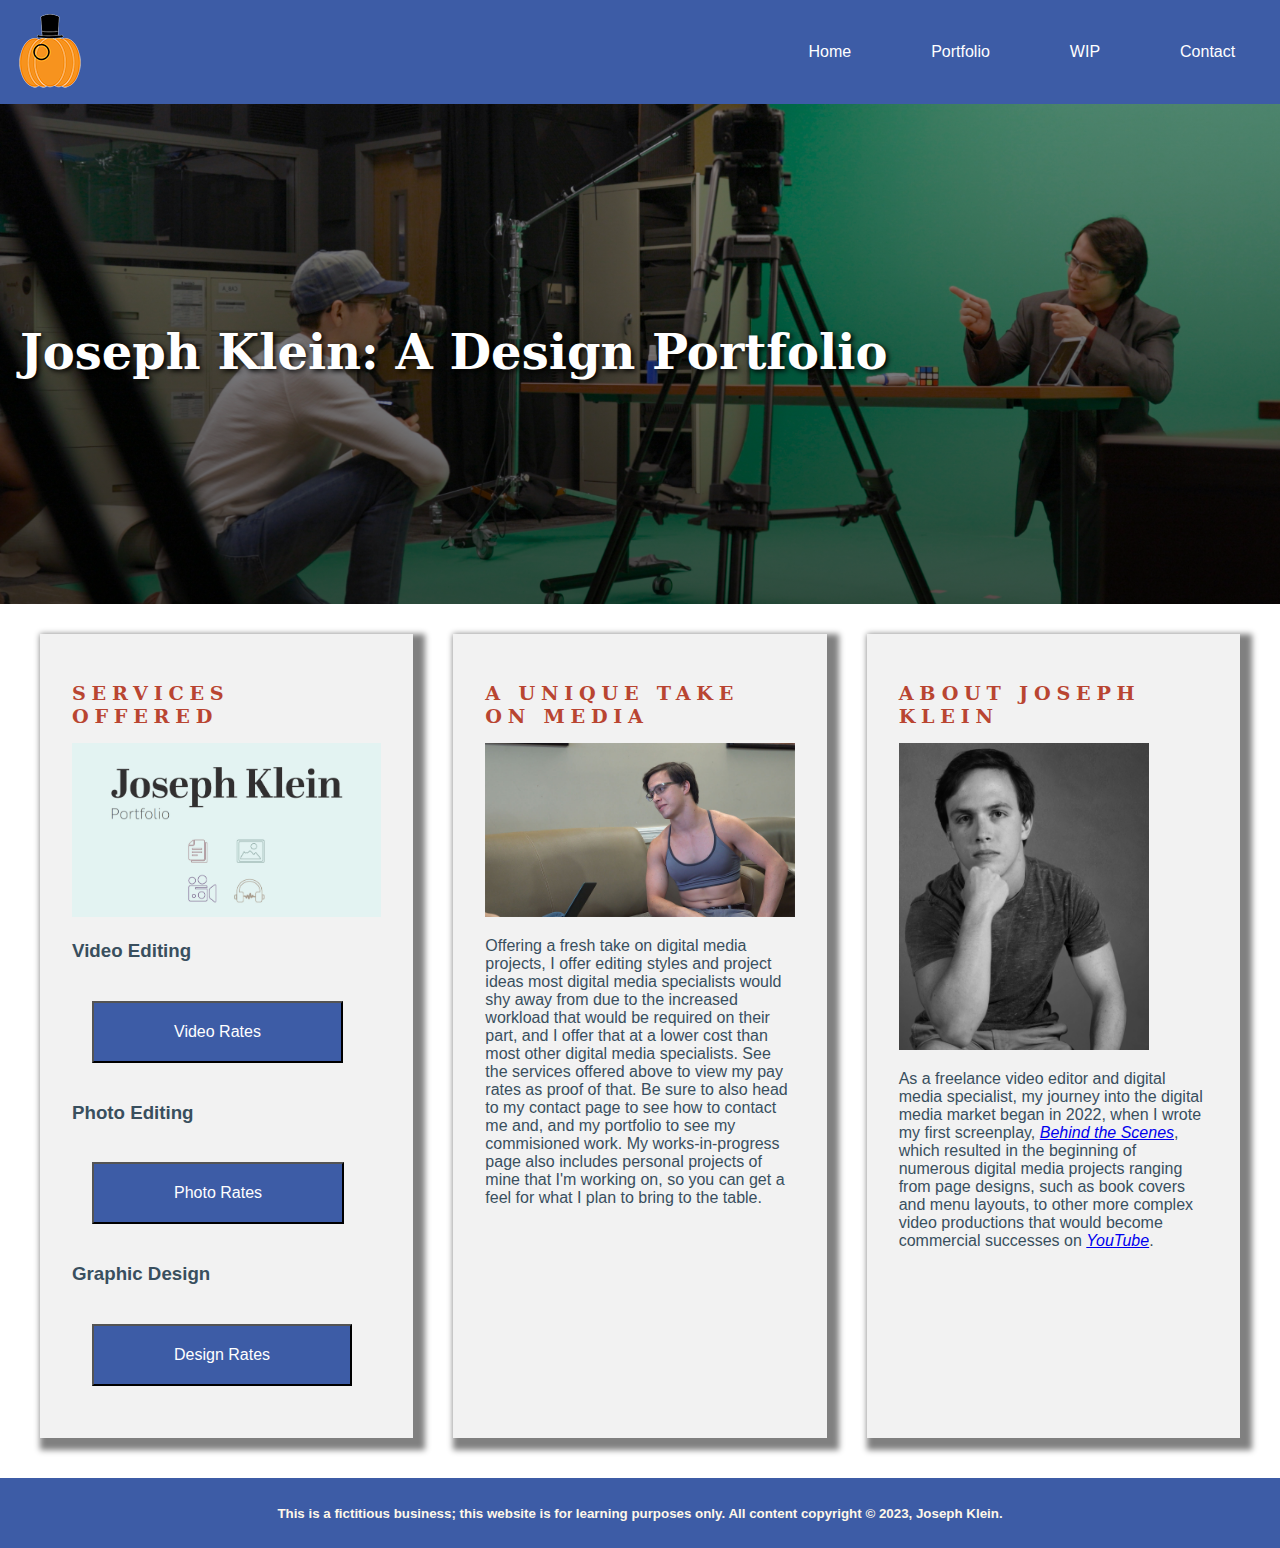
<file: index.html>
<!DOCTYPE html>

<html lang="en">

    <head>
        <meta charset="UTF-8">
        <meta http-equiv="X-UA-Compatible" content="IE=edge">
        <meta name="viewport" content="width=device-width, initial-scale=1.0">
        <title>Home Page</title>
		<link rel="stylesheet" href="stylesheet.css">
    </head>

    <body>
        <header>
            <nav>
                <ul class="main_nav">
					<li class="logo"><img src="images/25_youtube_logo_03.png" alt="joseph klein logo"></li>
                    <li><a href="index.html">Home</a></li>
                    <li><a href="portfolio.html">Portfolio</a></li>
                    <li><a href="worksinprogress/worksinprogress.html">WIP</a></li>
                    <li><a href="contact.html">Contact</a></li>
                </ul>
            </nav>
			
			<div class="hero_image">
				<h1 class="hero_header">Joseph Klein: A Design Portfolio</h1>
			</div>
        </header>

        <main>
			<div id="container_01">
				<div id="services">
					<h2>Services Offered</h2>
					<img src="images/17_joseph_klein_portfolio.jpg" alt="joseph klein portfolio" width="500">
            		<h3>Video Editing</h3>
            		<button><a href="contact.html">Video Rates</a></button>
            		<h3>Photo Editing</h3>
            		<button><a href="contact.html">Photo Rates</a></button>
            		<h3>Graphic Design</h3>
            		<button><a href="contact.html">Design Rates</a></button>
				</div>
				<div id="selling_point">
					<h2>A Unique Take on Media</h2>
            		<img src="images/16_joseph_klein_02.jpg" alt="joseph klein in a bra" width="500">
            		<p>Offering a fresh take on digital media projects, I offer editing styles and project ideas most digital media specialists would shy away from due to the increased workload that would be required on their part, and I offer that at a lower cost than most other digital media specialists. See the services offered above to view my pay rates as proof of that. Be sure to also head to my contact page to see how to contact me and, and my portfolio to see my commisioned work. My works-in-progress page also includes personal projects of mine that I'm working on, so you can get a feel for what I plan to bring to the table.</p>
				</div>
				<div id="about">
					<h2>About Joseph Klein</h2>
            		<img src="images/15_joseph_klein.jpg" alt="joseph klein" width="250">
            		<p>As a freelance video editor and digital media specialist, my journey into the digital media market began in 2022, when I wrote my first screenplay, 
                	<a href="https://www.youtube.com/watch?v=U4YyBG0pHCI" target="blank"><cite>Behind the Scenes</cite></a>, which resulted in the beginning of numerous digital media projects ranging from page designs, such as book covers and menu layouts, to other more complex video productions that would become commercial successes on <cite><a href="https://www.youtube.com/channel/UCXK7QbSusnr1_dzkZ8Hw1qg" target="blank">YouTube</a></cite>.</p>
				</div>
			</div>
        </main>

        <footer>
            <p><small>This is a fictitious business; this website is for learning purposes only.
                All content copyright &copy; 2023, Joseph Klein.</small></p>
        </footer>
    </body>

</html>
</file>
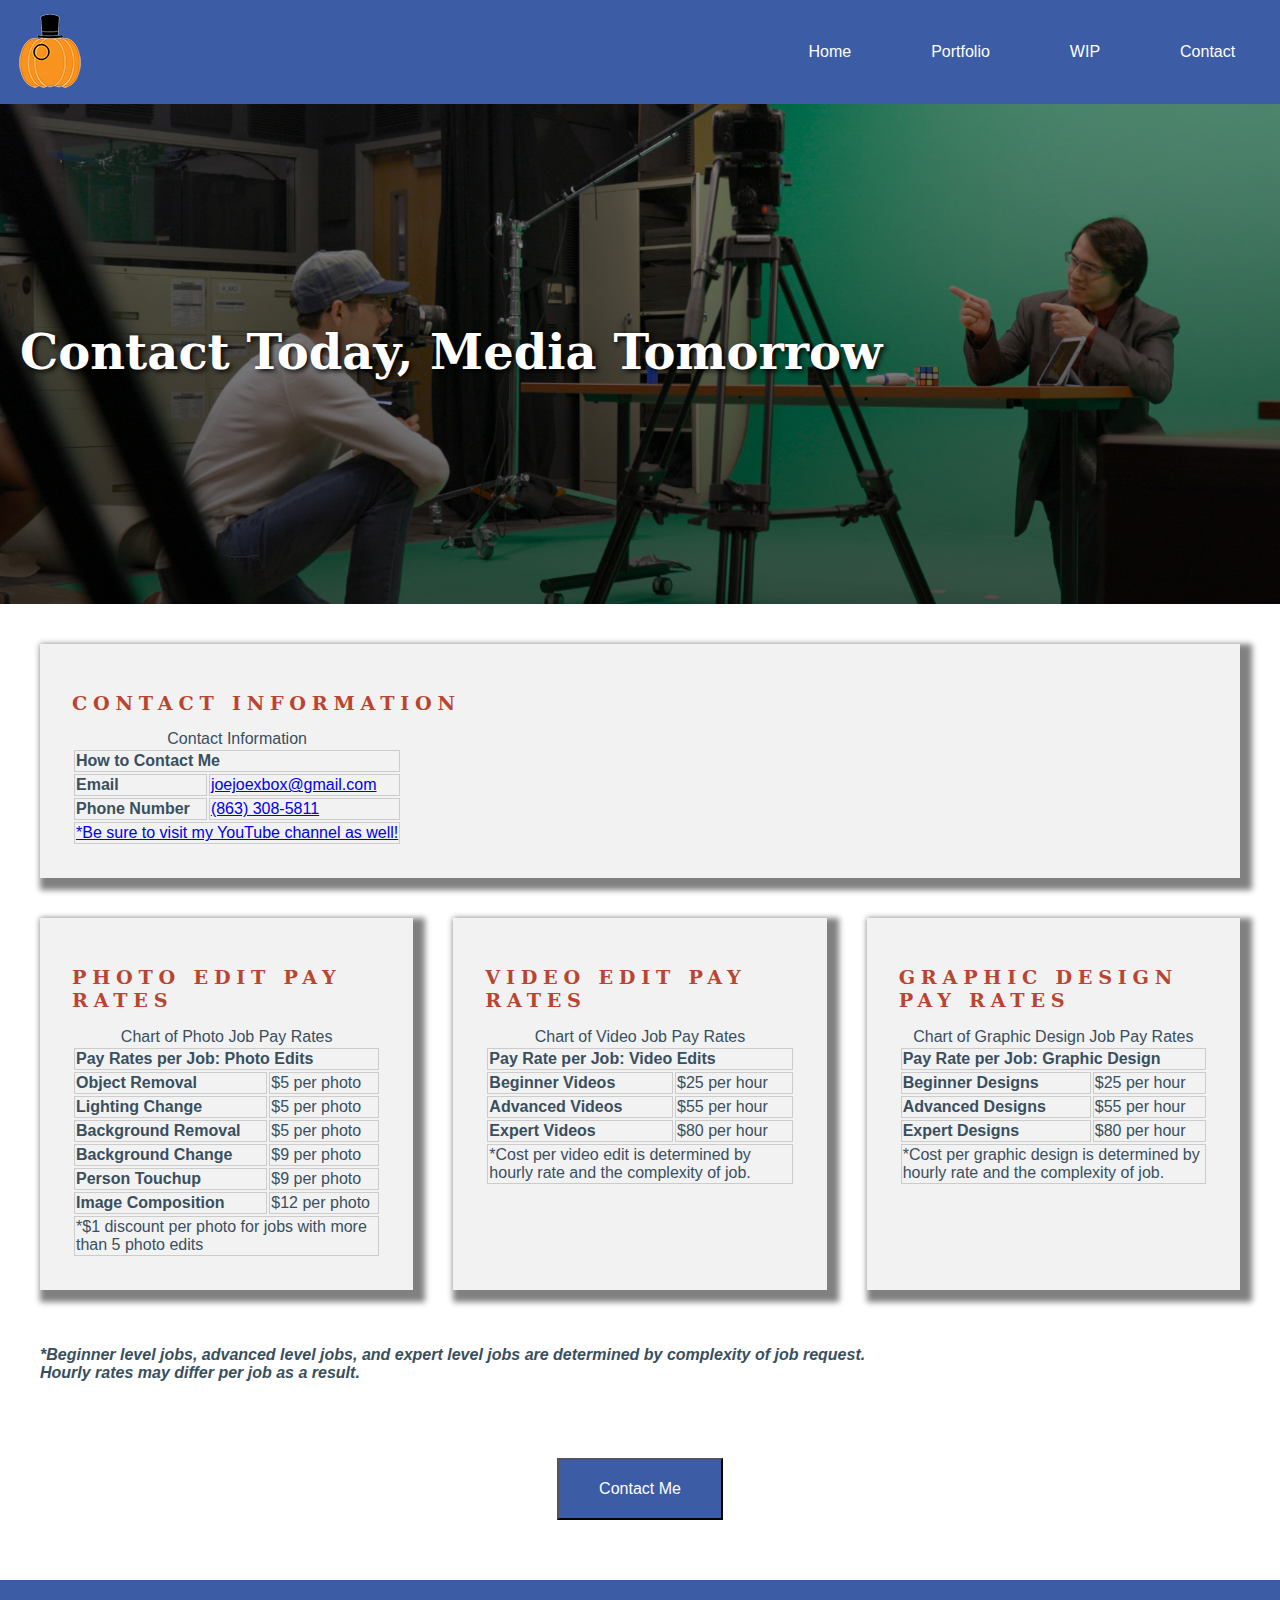
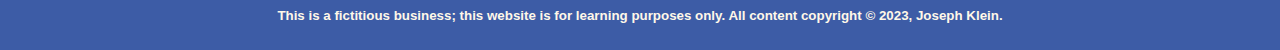
<file: contact.html>
<!DOCTYPE html>

<html lang="en">

    <head>
        <meta charset="UTF-8">
        <meta http-equiv="X-UA-Compatible" content="IE=edge">
        <meta name="viewport" content="width=device-width, initial-scale=1.0">
        <title>Contact Information</title>
		<link rel="stylesheet" href="stylesheet.css">

        <style>
            td, th { border: 1px solid #CCC; }
        </style>
    </head>

    <body>
        <header>
            <nav>
                <ul class="main_nav">
					<li class="logo"><img src="images/25_youtube_logo_03.png" alt="joseph klein logo"></li>
                    <li><a href="index.html">Home</a></li>
                    <li><a href="portfolio.html">Portfolio</a></li>
                    <li><a href="worksinprogress/worksinprogress.html">WIP</a></li>
                    <li><a href="contact.html">Contact</a></li>
                </ul>
            </nav>
			
			<div class="hero_image">
				<h1 class="hero_header">Contact Today, Media Tomorrow</h1>
			</div>
        </header>

        <main>
			<div id="container_04">
				<div id="contact">
					<h2>Contact Information</h2>
            			<table>
                		<caption>Contact Information</caption>
                		<thead>
                    		<tr>
                        		<th colspan="2">How to Contact Me</th>
                   			</tr>
                		</thead>
                		<tbody>
                    		<tr>
                        		<th scope="row">Email</th>
                        		<td><a href="mailto:joejoexbox@gmail.com" target="blank">joejoexbox@gmail.com</a></td>
                    		</tr>
                    		<tr>
                        		<th scope="row">Phone Number</th>
                        		<td><a href="tel:8633085811" target="blank">(863) 308-5811</a></td>
                    		</tr>
               			</tbody>
                		<tfoot>
                    	<tr>
                        	<td colspan="2"><a href="https://www.youtube.com/channel/UCXK7QbSusnr1_dzkZ8Hw1qg" target="blank">*Be sure to visit my YouTube channel as well!</a></td>
                    	</tr>
                		</tfoot>
            		</table>
				</div>
				<div id="photo">
					<h2>Photo Edit Pay Rates</h2>
            		<table>
                		<caption>Chart of Photo Job Pay Rates</caption>
                		<thead>
                    		<tr>
                        		<th colspan="2">Pay Rates per Job: Photo Edits</th>
                    		</tr>
                		</thead>
                		<tbody>
                    		<tr>
                        		<th scope="row">Object Removal</th>
                       			<td>$5 per photo</td>
                    		</tr>
                   	 		<tr>
                        		<th scope="row">Lighting Change</th>
                        		<td>$5 per photo</td>
                    		</tr>
                    		<tr>
                        		<th scope="row">Background Removal</th>
                        		<td>$5 per photo</td>
                    		</tr>
                    		<tr>
                        		<th scope="row">Background Change</th>
                        		<td>$9 per photo</td>
                    		</tr>
                    		<tr>
                        		<th scope="row">Person Touchup</th>
                        		<td>$9 per photo</td>
                    		</tr>
                    		<tr>
                        		<th scope="row">Image Composition</th>
                        		<td>$12 per photo</td>
                    		</tr>
                		</tbody>
                		<tfoot>
                    		<tr>
                        		<td colspan="2">*$1 discount per photo for jobs with more than 5 photo edits</td>
                    		</tr>
                		</tfoot>
            		</table>
				</div>
				<div id="video">
					<h2>Video Edit Pay Rates</h2>
            		<table>
                		<caption>Chart of Video Job Pay Rates</caption>
                		<thead>
                    		<tr>
                        		<th colspan="2">Pay Rate per Job: Video Edits</th>
                    		</tr>
                		</thead>
                		<tbody>
                    		<tr>
                        		<th scope="row">Beginner Videos</th>
                        		<td>$25 per hour</td>
                   			</tr>
                    		<tr>
                        		<th scope="row">Advanced Videos</th>
                        		<td>$55 per hour</td>
                    		</tr>
                    		<tr>
                        		<th scope="row">Expert Videos</th>
                        		<td>$80 per hour</td>
                    		</tr>
                		</tbody>
                		<tfoot>
                    		<tr>
                        		<td colspan="2">*Cost per video edit is determined by hourly rate and the complexity of job.</td>
                    		</tr>
                		</tfoot>
            		</table>
				</div>
				<div id="graphic">
					<h2>Graphic Design Pay Rates</h2>
            		<table>
                		<caption>Chart of Graphic Design Job Pay Rates</caption>
                		<thead>
                    		<tr>
                        		<th colspan="2">Pay Rate per Job: Graphic Design</th>
                    		</tr>
                		</thead>
                		<tbody>
                    		<tr>
                        		<th scope="row">Beginner Designs</th>
                        	<td>$25 per hour</td>
                    		</tr>
                    		<tr>
                        		<th scope="row">Advanced Designs</th>
                        		<td>$55 per hour</td>
                    		</tr>
                    		<tr>
                        		<th scope="row">Expert Designs</th>
                       			<td>$80 per hour</td>
                    		</tr>
                		</tbody>
                		<tfoot>
                    		<tr>
                        		<td colspan="2">*Cost per graphic design is determined by hourly rate and the complexity of job.</td>
                    		</tr>
                		</tfoot>
            		</table>
				</div>
            	<div id="disclaimer">
					<p><em><b>*Beginner level jobs, advanced level jobs, and expert level jobs are determined by complexity of job request.<br>
                	Hourly rates may differ per job as a result.</b></em></p>
				</div>
				
				<div id="form">
					<button type="button" onclick="myFunction()">Contact Me</button>
    				<script>
        				function myFunction() {
							alert("You've contacted today. You'll get media tomorrow.");
						}
    				</script>
				</div>
			</div>
        </main>

        <footer>
            <p><small>This is a fictitious business; this website is for learning purposes only.
                All content copyright &copy; 2023, Joseph Klein.</small></p>
        </footer>
    </body>

</html>
</file>
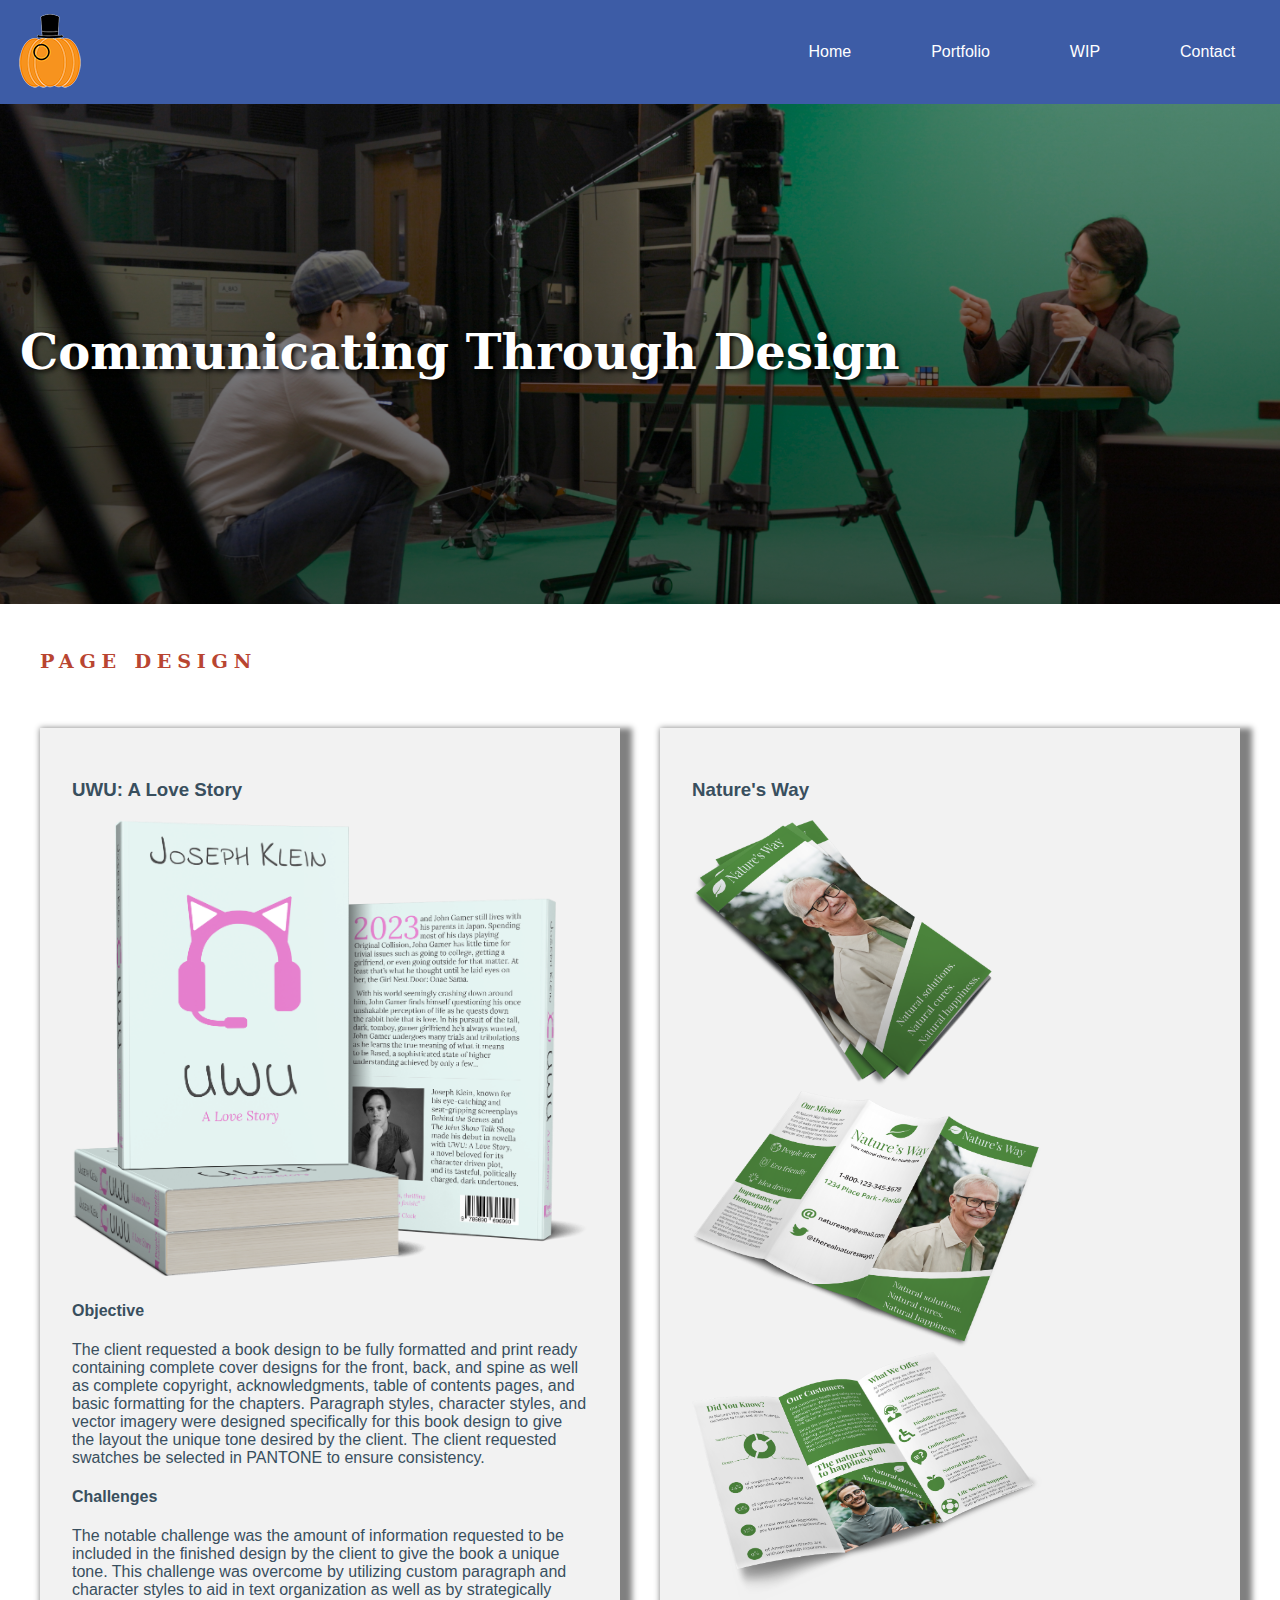
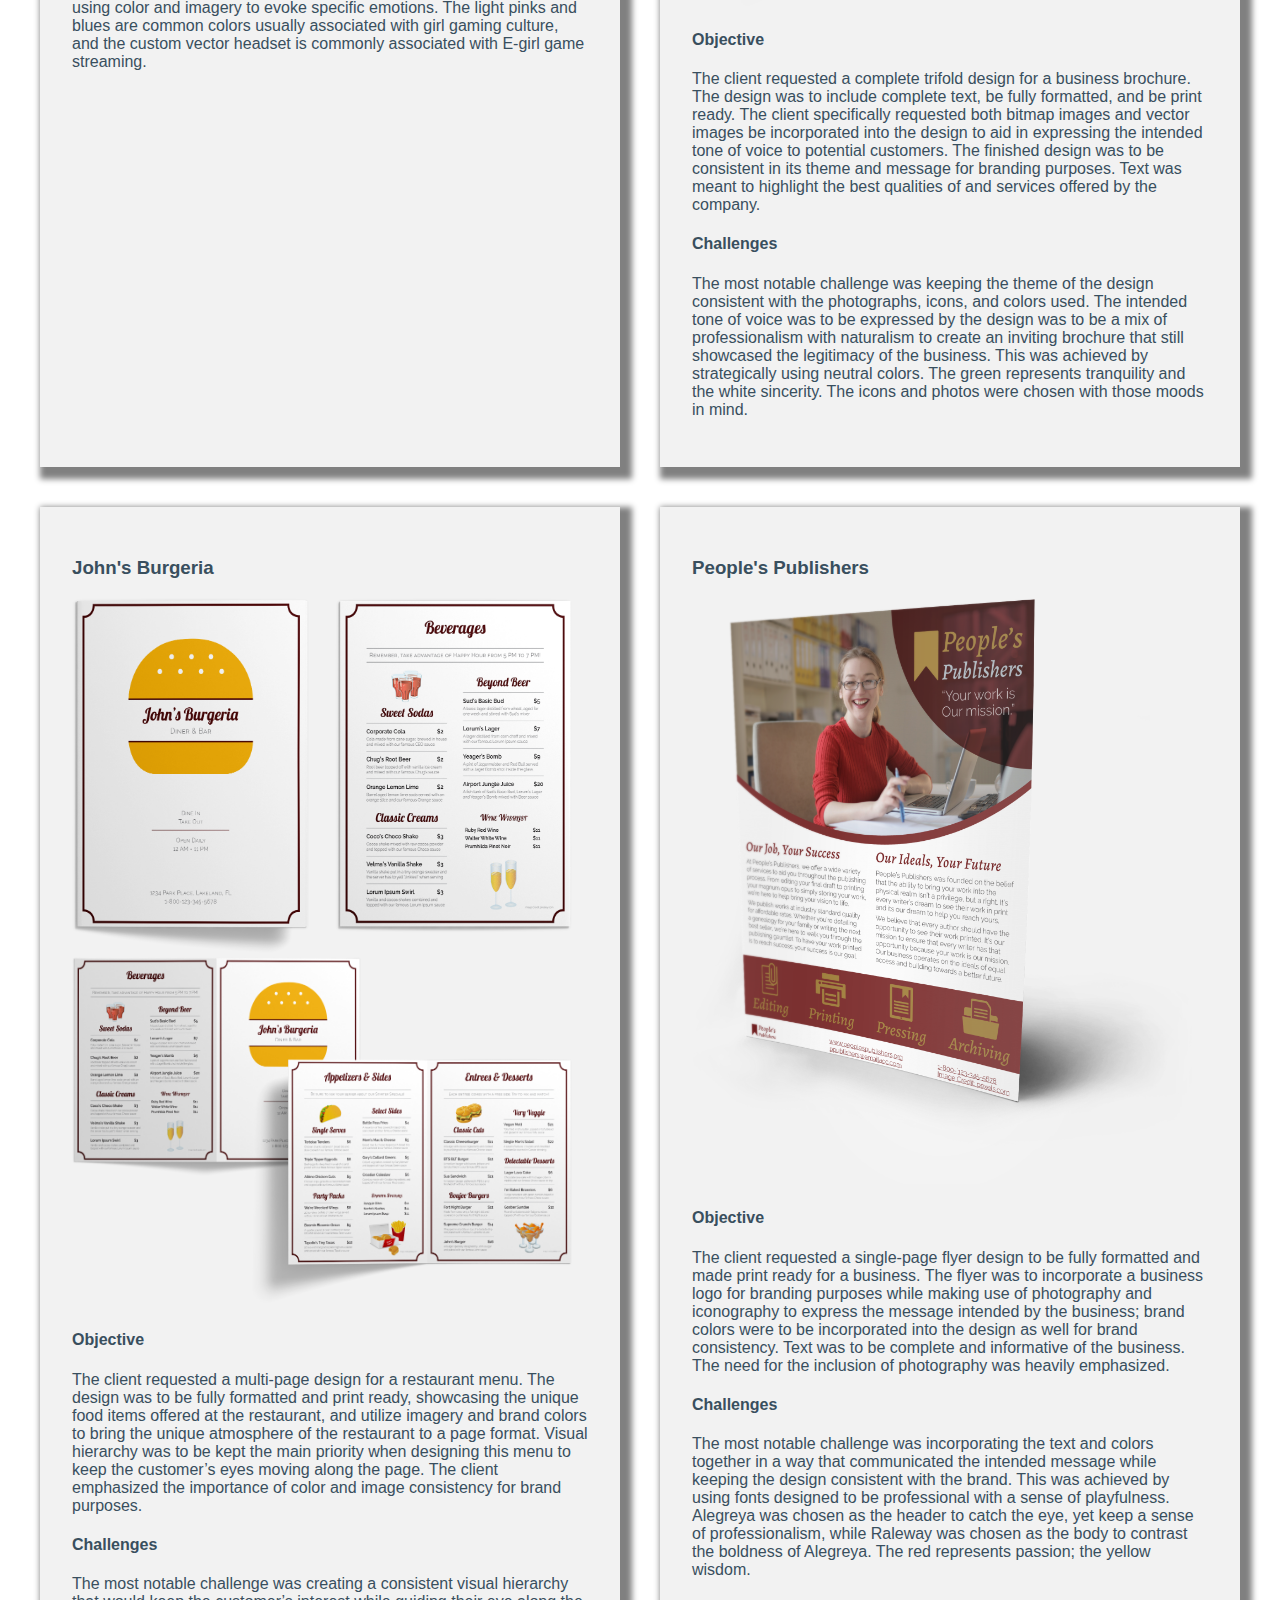
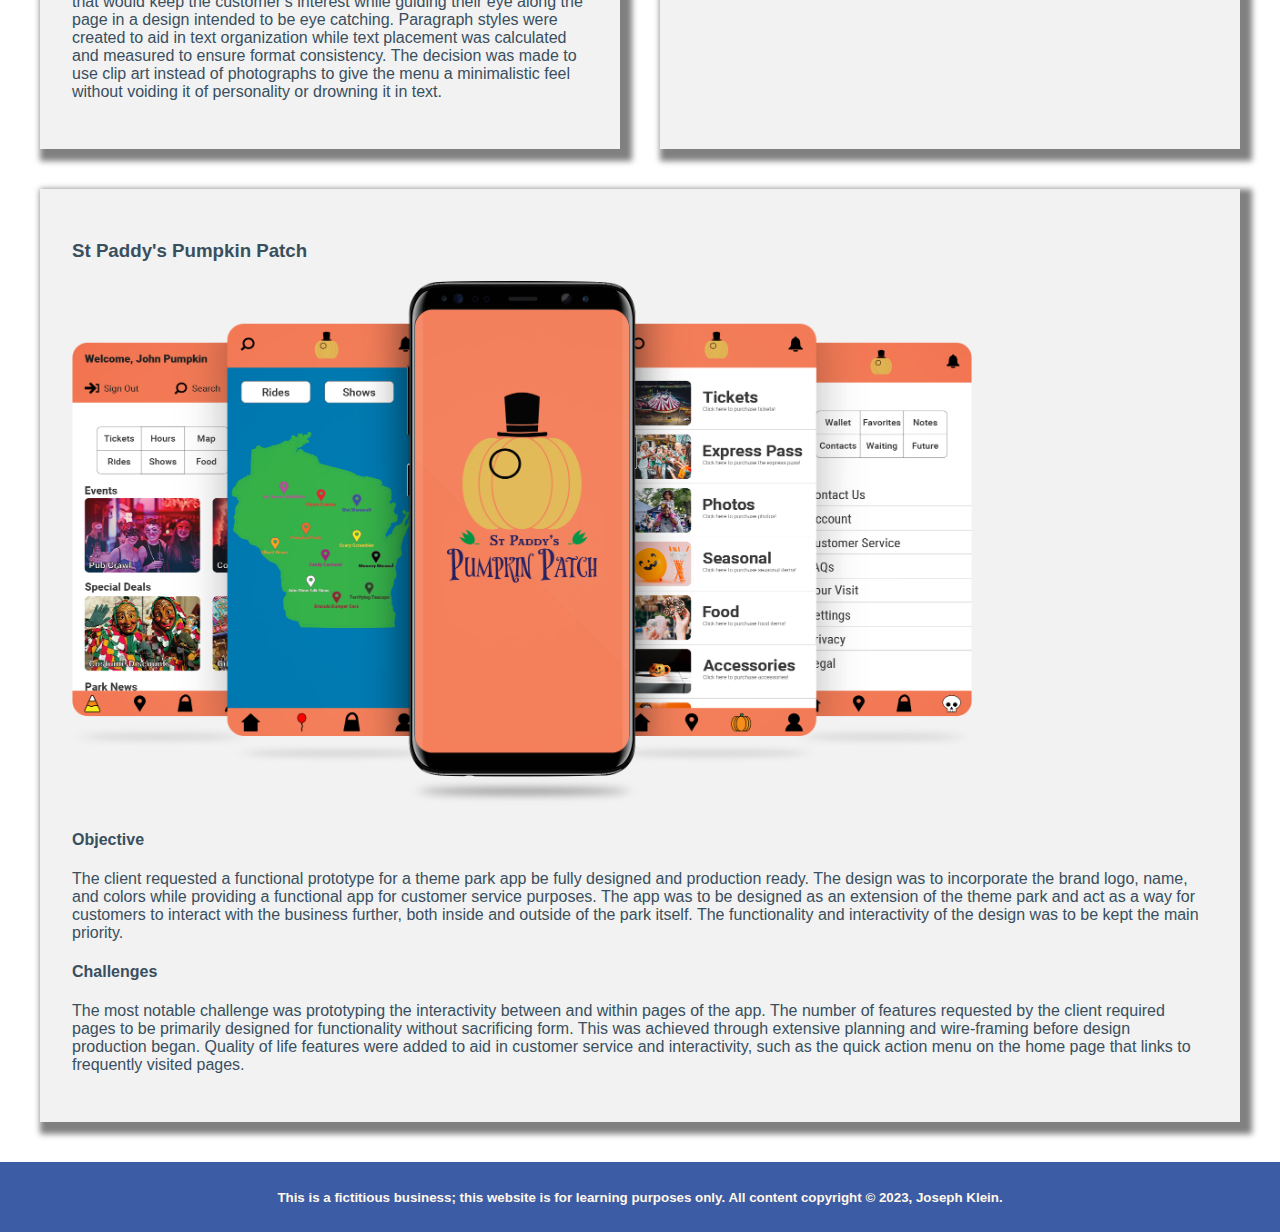
<file: portfolio_page_design.html>
<!doctype html>
<html lang="en">
<head>
<meta charset="UTF-8">
<meta http-equiv="X-UA-Compatible" content="IE=edge">
<meta name="viewport" content="width=device-width, initial-scale=1.0">
<title>Joseph Klein Graphics</title>
<link rel="stylesheet" href="stylesheet.css">
</head>

<body>
	<header>
    	<nav>
         	<ul class="main_nav">
				<li class="logo"><img src="images/25_youtube_logo_03.png" alt="joseph klein logo"></li>
                <li><a href="index.html">Home</a></li>
                <li><a href="portfolio.html">Portfolio</a></li>
                <li><a href="worksinprogress/worksinprogress.html">WIP</a></li>
                <li><a href="contact.html">Contact</a></li>
			</ul>
		</nav>
			
		<div class="hero_image">
			<h1 class="hero_header">Communicating Through Design</h1>
		</div>
	</header>
	
	<main>
		<div id="container_05">
			<div id="pd_header">
				 <h2>Page Design</h2>
			</div>
    
        	<div id="book">
				<h3>UWU: A Love Story</h3>
				<img src="images/01_book_project_mockup.png" alt="uwu: a love story" width="600">
        		<h4>Objective</h4>
        		<p>The client requested a book design to be fully formatted and print ready containing complete cover designs for the front, back, and spine as well as complete copyright, acknowledgments, table of contents pages, and basic formatting for the chapters. Paragraph styles, character styles, and vector imagery were designed specifically for this book design to give the layout the unique tone desired by the client. The client requested swatches be selected in PANTONE to ensure consistency.</p>
        		<h4>Challenges</h4>    
        		<p>The notable challenge was the amount of information requested to be included in the finished design by the client to give the book a unique tone. This challenge was overcome by utilizing custom paragraph and character styles to aid in text organization as well as by strategically using color and imagery to evoke specific emotions. The light pinks and blues are common colors usually associated with girl gaming culture, and the custom vector headset is commonly associated with E-girl game streaming.</p>
			</div>
    
        	<div id="trifold">
				<h3>Nature's Way</h3>
				<img src="images/02_trifold_projectfront_mockup.png" alt="nature's way front" width="300">
        		<img src="images/03_trifold_projectoutside_mockup.png" alt="nature's way outside" width="350">
        		<img src="images/04_trifold_projectinside_mockup.png" alt="nature's way inside" width="350">
        		<h4>Objective</h4>
        		<p>The client requested a complete trifold design for a business brochure. The design was to include complete text, be fully formatted, and be print ready. The client specifically requested both bitmap images and vector images be incorporated into the design to aid in expressing the intended tone of voice to potential customers. The finished design was to be consistent in its theme and message for branding purposes. Text was meant to highlight the best qualities of and services offered by the company.</p>
        		<h4>Challenges</h4>
        		<p>The most notable challenge was keeping the theme of the design consistent with the photographs, icons, and colors used. The intended tone of voice was to be expressed by the design was to be a mix of professionalism with naturalism to create an inviting brochure that still showcased the legitimacy of the business. This was achieved by strategically using neutral colors. The green represents tranquility and the white sincerity. The icons and photos were chosen with those moods in mind.</p>
			</div>
    
			<div id="menu01">
				<h3>John's Burgeria</h3>
        		<img src="images/05_menu_projectclosed_mockup.png" alt="john's burgeria closed" width="500">
        		<img src="images/06_menu_projectopened_mockup.png" alt="john's burgeria opened" width="500">
        		<h4>Objective</h4>
        		<p>The client requested a multi-page design for a restaurant menu. The design was to be fully formatted and print ready, showcasing the unique food items offered at the restaurant, and utilize imagery and brand colors to bring the unique atmosphere of the restaurant to a page format. Visual hierarchy was to be kept the main priority when designing this menu to keep the customer’s eyes moving along the page. The client emphasized the importance of color and image consistency for brand purposes.</p>
        		<h4>Challenges</h4>
				<p>The most notable challenge was creating a consistent visual hierarchy that would keep the customer’s interest while guiding their eye along the page in a design intended to be eye catching. Paragraph styles were created to aid in text organization while text placement was calculated and measured to ensure format consistency. The decision was made to use clip art instead of photographs to give the menu a minimalistic feel without voiding it of personality or drowning it in text.</p>
			</div>
    
			<div id="flyer">
				<h3>People's Publishers</h3>
        		<img src="images/07_flyer_project_mockup.png" alt="people's publishers" width="500">
        		<h4>Objective</h4>
        		<p>The client requested a single-page flyer design to be fully formatted and made print ready for a business. The flyer was to incorporate a business logo for branding purposes while making use of photography and iconography to express the message intended by the business; brand colors were to be incorporated into the design as well for brand consistency. Text was to be complete and informative of the business. The need for the inclusion of photography was heavily emphasized.</p>
        		<h4>Challenges</h4>
        		<p>The most notable challenge was incorporating the text and colors together in a way that communicated the intended message while keeping the design consistent with the brand. This was achieved by using fonts designed to be professional with a sense of playfulness. Alegreya was chosen as the header to catch the eye, yet keep a sense of professionalism, while Raleway was chosen as the body to contrast the boldness of Alegreya. The red represents passion; the yellow wisdom.</p>
			</div>
			
			<div id="app">
				<h3>St Paddy's Pumpkin Patch</h3>
        		<img src="images/08_app_project_mockup.png" alt="st paddy's pumpkin patch" width="900">
        		<h4>Objective</h4>
				<p>The client requested a functional prototype for a theme park app be fully designed and production ready. The design was to incorporate the brand logo, name, and colors while providing a functional app for customer service purposes. The app was to be designed as an extension of the theme park and act as a way for customers to interact with the business further, both inside and outside of the park itself. The functionality and interactivity of the design was to be kept the main priority.</p>
				<h4>Challenges</h4>
        		<p>The most notable challenge was prototyping the interactivity between and within pages of the app. The number of features requested by the client required pages to be primarily designed for functionality without sacrificing form. This was achieved through extensive planning and wire-framing before design production began. Quality of life features were added to aid in customer service and interactivity, such as the quick action menu on the home page that links to frequently visited pages.</p>
			</div>
		</div>
	</main>
	<footer>
		<p><small>This is a fictitious business; this website is for learning purposes only. All content copyright &copy; 2023, Joseph Klein.</small></p>
	</footer>
</body>
</html>
</file>
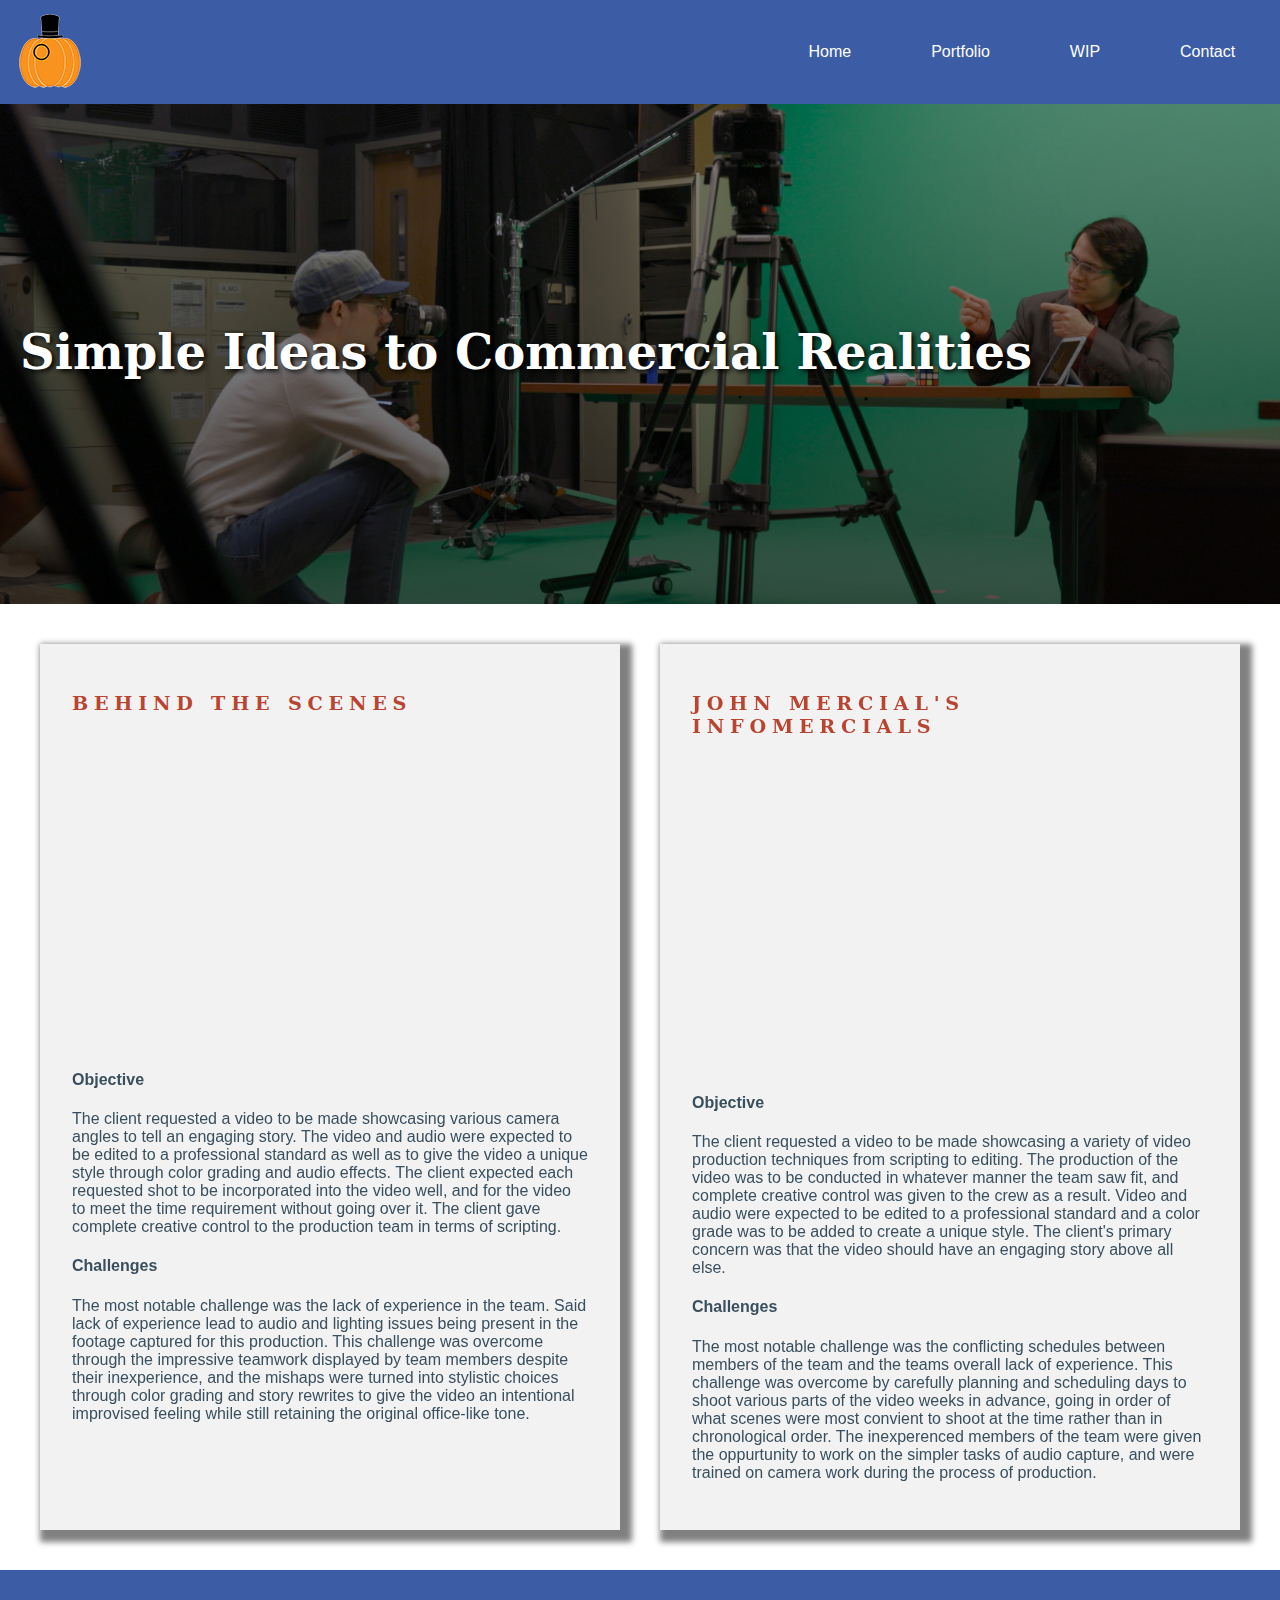
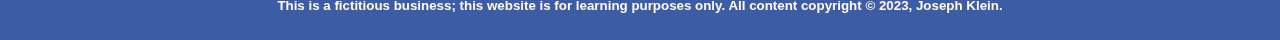
<file: portfolio_video.html>
<!doctype html>
<html lang="en">
<head>
<meta charset="UTF-8">
<meta http-equiv="X-UA-Compatible" content="IE=edge">
<meta name="viewport" content="width=device-width, initial-scale=1.0">
<title>Joseph Klein Videos</title>
<link rel="stylesheet" href="stylesheet.css">
</head>

<body>
	<header>
    	<nav>
         	<ul class="main_nav">
				<li class="logo"><img src="images/25_youtube_logo_03.png" alt="joseph klein logo"></li>
                <li><a href="index.html">Home</a></li>
                <li><a href="portfolio.html">Portfolio</a></li>
                <li><a href="worksinprogress/worksinprogress.html">WIP</a></li>
                <li><a href="contact.html">Contact</a></li>
			</ul>
		</nav>
			
		<div class="hero_image">
			<h1 class="hero_header">Simple Ideas to Commercial Realities</h1>
		</div>
	</header>
	
	<main>
		<div id="container_07">
			<div id="bos">
				<h2>Behind the Scenes</h2>
        		<iframe width="560" height="315" src="https://www.youtube.com/embed/U4YyBG0pHCI" title="YouTube video player" frameborder="0" allow="accelerometer; autoplay; clipboard-write; encrypted-media; gyroscope; picture-in-picture; web-share" allowfullscreen></iframe>
        		<h4>Objective</h4>
        		<p>The client requested a video to be made showcasing various camera angles to tell an engaging story. The video and audio were expected to be edited to a professional standard as well as to give the video a unique style through color grading and audio effects. The client expected each requested shot to be incorporated into the video well, and for the video to meet the time requirement without going over it. The client gave complete creative control to the production team in terms of scripting.</p>
        		<h4>Challenges</h4>
        		<p>The most notable challenge was the lack of experience in the team. Said lack of experience lead to audio and lighting issues being present in the footage captured for this production. This challenge was overcome through the impressive teamwork displayed by team members despite their inexperience, and the mishaps were turned into stylistic choices through color grading and story rewrites to give the video an intentional improvised feeling while still retaining the original office-like tone.</p>
			</div>
			<div id="spotlight">
				<h2>John Mercial's Infomercials</h2>
        		<iframe width="560" height="315" src="https://www.youtube.com/embed/wUGCqPmz7ko" title="YouTube video player" frameborder="0" allow="accelerometer; autoplay; clipboard-write; encrypted-media; gyroscope; picture-in-picture; web-share" allowfullscreen></iframe>
        		<h4>Objective</h4>
        		<p>The client requested a video to be made showcasing a variety of video production techniques from scripting to editing. The production of the video was to be conducted in whatever manner the team saw fit, and complete creative control was given to the crew as a result. Video and audio were expected to be edited to a professional standard and a color grade was to be added to create a unique style. The client's primary concern was that the video should have an engaging story above all else.</p>
        		<h4>Challenges</h4>
        		<p>The most notable challenge was the conflicting schedules between members of the team and the teams overall lack of experience. This challenge was overcome by carefully planning and scheduling days to shoot various parts of the video weeks in advance, going in order of what scenes were most convient to shoot at the time rather than in chronological order. The inexperenced members of the team were given the oppurtunity to work on the simpler tasks of audio capture, and were trained on camera work during the process of production.</p>
			</div>
		</div>
	</main>
	
	<footer>
		<p><small>This is a fictitious business; this website is for learning purposes only. All content copyright &copy; 2023, Joseph Klein.</small></p>
	</footer>
</body>
</html>
</file>
<file: stylesheet.css>
@charset "UTF-8";
/* CSS Document */

/* WEBSITE STYLE */
html {
	box-sizing: border-box;
}

* {
	box-sizing: inherit;
}

body {
	margin: 0;
    font-family: "Gill Sans", "Gill Sans MT", "Myriad Pro", "DejaVu Sans Condensed", Helvetica, Arial, "sans-serif";
    font-size: medium;
    text-align: left;
    color: #394F5E;
    background-color: gainsboro;
	max-width: 1532px;
	margin: 0 auto;
}

h1 {
    font: bold 2em Constantia, "Lucida Bright", "DejaVu Serif", Georgia, "serif";
    color: #B94531;
    text-shadow: .05em .05em .1em gray;
}

h2 {
    font: bold 1.2em Constantia, "Lucida Bright", "DejaVu Serif", Georgia, "serif";
    text-transform: uppercase;
    color: #B94531;
    letter-spacing: .3em;
}
dt {
    font-weight: bold;
    color: #394F5E;
}

button {
	font-family: "Gill Sans", "Gill Sans MT", "Myriad Pro", "DejaVu Sans Condensed", Helvetica, Arial, "sans-serif";
	font-size: medium;
    text-align: center;
	color: white;
	background-color: #3D5CA6;
	margin: 20px;
	padding: 20px 40px 20px 40px;
}

button a {
	color: white;
	padding: 60px 40px;
	text-decoration: none;
}

/* NAV STYLE */
.main_nav {
	display: flex;
	flex-wrap: wrap;
	align-items: center;
	list-style: none;
	background-color: #3D5CA6;
	padding: .3em;
	margin: 0;
}

.main_nav a {
	color: white;
	padding: 60px 40px;
	text-decoration: none;
}

.main_nav a:hover {
	background-color: white;
	color: rgb(57, 79, 94);
}

li.logo {
	margin-right: auto;
}

/* HERO IMAGE/HEADER */
.hero_image {
	background-image: linear-gradient(rgba(0, 0, 0, 0.3), rgba(0, 0, 0, 0.6)), url("images/26_jklein_onset.jpg");
	height: 500px;
    background-position: center;
    background-repeat: no-repeat;
    background-size: cover;
    position: relative;
}

.hero_header {
	text-align: left;
    position: absolute;
    color: white;
    top: 40%;
    text-shadow: .05em .05em .1em black;
    font-size: 3em;
    margin: 20px;
}

/* INDEX GRID STYLE */
#container_01 {
	display: grid;
	grid-template-columns: 1fr 1fr 1fr;
	grid-template-rows: auto;
	grid-template-areas:
		'services selling_point about';
	background-color: white;
	padding-left: 20px;
	padding-top: 10px;
	padding-right: 20px;
	padding-bottom: 20px;
}

#services {
	grid-area: services;
	object-fit: cover;
	margin: 20px;
	padding: 2em;
	background-color: #F2F2F2;
	box-shadow: 6px 6px 6px 6px gray;
}

#selling_point {
	grid-area: selling_point;
	object-fit: cover;
	margin: 20px;
	padding: 2em;
	background-color: #F2F2F2;
	box-shadow: 6px 6px 6px 6px gray;
}

#about {
	grid-area: about;
	object-fit: cover;
	margin: 20px;
	padding: 2em;
	background-color: #F2F2F2;
	box-shadow: 6px 6px 6px 6px gray;
}

/* WIP GRID STYLE */
#container_03 {
	display: grid;
	grid-template-columns: 1fr 1fr;
	grid-template-rows: auto auto;
	grid-template-areas:
		'wip wip'
		'tfd john_show';
	background-color: white;
	padding-left: 20px;
	padding-top: 10px;
	padding-right: 20px;
	padding-bottom: 20px;
}

#wip {
	grid-area: wip;
	object-fit: cover;
	margin: 20px;
	align-items: center;
	align-content: center;
}

#tfd {
	grid-area: tfd;
	object-fit: cover;
	margin: 20px;
	padding: 2em;
	background-color: #F2F2F2;
	box-shadow: 6px 6px 6px 6px gray;
}

#john_show {
	grid-area: john_show;
	object-fit: cover;
	margin: 20px;
	padding: 2em;
	background-color: #F2F2F2;
	box-shadow: 6px 6px 6px 6px gray;
}

/* CONTACT GRID STYLE */
#container_04 {
	display: grid;
	grid-template-columns: 1fr 1fr 1fr;
	grid-template-rows: auto auto auto;
	grid-template-areas: 
		'contact contact contact'
		'photo video graphic'
		'disclaimer disclaimer disclaimer'
		'form form form';
	background-color: white;
	padding: 20px;
}

#contact {
	grid-area: contact;
	object-fit: cover;
	margin: 20px;
	padding: 2em;
	background-color: #F2F2F2;
	box-shadow: 6px 6px 6px 6px gray;
}

#photo {
	grid-area: photo;
	object-fit: cover;
	margin: 20px;
	padding: 2em;
	background-color: #F2F2F2;
	box-shadow: 6px 6px 6px 6px gray;
}

#video {
	grid-area: video;
	object-fit: cover;
	margin: 20px;
	padding: 2em;
	background-color: #F2F2F2;
	box-shadow: 6px 6px 6px 6px gray;
}

#graphic {
	grid-area: graphic;
	object-fit: cover;
	margin: 20px;
	padding: 2em;
	background-color: #F2F2F2;
	box-shadow: 6px 6px 6px 6px gray;
}

#disclaimer {
	grid-area: disclaimer;
	object-fit: cover;
	margin: 20px;
}

#form {
	grid-area: form;
	object-fit: cover;
	margin: 20px;
	font-family: "Gill Sans", "Gill Sans MT", "Myriad Pro", "DejaVu Sans Condensed", Helvetica, Arial, "sans-serif";
	font-size: medium;
    text-align: center;
}

/* PORTFOLIO GRID STYLE */
#container_02 {
	display: grid;
	grid-template-columns: 1fr 1fr 1fr;
	grid-template-rows: auto;
	grid-template-areas: 
		'page_design image_comp video_prod';
	background-color: white;
	padding-left: 20px;
	padding-top: 10px;
	padding-right: 20px;
	padding-bottom: 20px;
}

#page_design {
	grid-area: page_design;
	object-fit: cover;
	margin: 20px;
	padding: 2em;
	background-color: #F2F2F2;
	box-shadow: 6px 6px 6px 6px gray;
}

#image_comp {
	grid-area: image_comp;
	object-fit: cover;
	margin: 20px;
	padding: 2em;
	background-color: #F2F2F2;
	box-shadow: 6px 6px 6px 6px gray;
}

#video_prod {
	grid-area: video_prod;
	object-fit: cover;
	margin: 20px;
	padding: 2em;
	background-color: #F2F2F2;
	box-shadow: 6px 6px 6px 6px gray;
}

/* PAGE DESIGN STYLE */
#container_05 {
	display: grid;
	grid-template-columns: 1fr 1fr;
	grid-template-rows: auto auto auto auto;
	grid-template-areas:
		'pd_header pd_header'
		'book trifold'
		'menu01 flyer'
		'app app';
	background-color: white;
	padding-left: 20px;
	padding-top: 10px;
	padding-right: 20px;
	padding-bottom: 20px;
}

#pd_header {
	grid-area: pd_header;
	object-fit: cover;
	margin: 20px;
	align-items: center;
	align-content: center;
}

#book {
	grid-area: book;
	object-fit: cover;
	margin: 20px;
	padding: 2em;
	background-color: #F2F2F2;
	box-shadow: 6px 6px 6px 6px gray;
}

#trifold {
	grid-area: trifold;
	object-fit: cover;
	margin: 20px;
	padding: 2em;
	background-color: #F2F2F2;
	box-shadow: 6px 6px 6px 6px gray;
}

#menu01 {
	grid-area: menu01;
	object-fit: cover;
	margin: 20px;
	padding: 2em;
	background-color: #F2F2F2;
	box-shadow: 6px 6px 6px 6px gray;
}

#flyer {
	grid-area: flyer;
	object-fit: cover;
	margin: 20px;
	padding: 2em;
	background-color: #F2F2F2;
	box-shadow: 6px 6px 6px 6px gray;
}

#app {
	grid-area: app;
	object-fit: cover;
	margin: 20px;
	padding: 2em;
	background-color: #F2F2F2;
	box-shadow: 6px 6px 6px 6px gray;
}

/* IMAGE COMP STYLE */
#container_06 {
	display: grid;
	grid-template-columns: 1fr 1fr;
	grid-template-rows: auto auto auto;
	grid-template-areas:
		'lake tdi'
		'otherworks otherworks'
		'pieces pieces';
	background-color: white;
	padding-left: 20px;
	padding-top: 10px;
	padding-right: 20px;
	padding-bottom: 20px;
}

#lake {
	grid-area: lake;
	object-fit: cover;
	margin: 20px;
	padding: 2em;
	background-color: #F2F2F2;
	box-shadow: 6px 6px 6px 6px gray;
}

#tdi {
	grid-area: tdi;
	object-fit: cover;
	margin: 20px;
	padding: 2em;
	background-color: #F2F2F2;
	box-shadow: 6px 6px 6px 6px gray;
}

#otherworks {
	grid-area: otherworks;
	object-fit: cover;
	margin-top: 20px;
	margin-right: 20px;
	margin-left: 20px;
	margin-bottom: 0;
	align-items: center;
	align-content: center;
}

#pieces {
	grid-area: pieces;
	object-fit: cover;
	margin: 10px;
	padding: 2em;
	background-color: #F2F2F2;
	box-shadow: 6px 6px 6px 6px gray;
    display: grid;
    grid-template-columns: 1fr 1fr 1fr;
    grid-template-rows: auto auto auto;
    gap: 10px;
    justify-content: center;
}

.tdi01:hover {
    transform: scale(1.05);
}

.tdi02:hover {
    transform: scale(1.05);
}

.tdi03:hover {
    transform: scale(1.05);
}

.tdi04:hover {
    transform: scale(1.05);
}

.tdi05:hover {
    transform: scale(1.05);
}

.tdi06:hover {
    transform: scale(1.05);
}


/* VIDEO PROD STYLE */
#container_07 {
	display: grid;
	grid-template-columns: 1fr 1fr;
	grid-template-rows: auto;
	grid-template-areas: 
		'bos spotlight';
	background-color: white;
	padding: 20px;
}

#bos {
	grid-area: bos;
	object-fit: cover;
	margin: 20px;
	padding: 2em;
	background-color: #F2F2F2;
	box-shadow: 6px 6px 6px 6px gray;
}

#spotlight {
	grid-area: spotlight;
	object-fit: cover;
	margin: 20px;
	padding: 2em;
	background-color: #F2F2F2;
	box-shadow: 6px 6px 6px 6px gray;
}

/* FOOTER STYLE */
footer {
    background-color: #3D5CA6;
    color: rgb(255, 248, 233);
    text-align: center;
    font-weight: bold;
    padding: 10px;
}

/* IMAGES STYLE */
img {
    max-width: 100%;
}

video {
	max-width: 100%;
}

iframe {
	max-width: 100%;
}

/*
MEDIA QUERIES NAV BAR
@media screen and (min-width: 600px) {
	nav ul li {
		flex: none;
	}
	nav ul {
		justify-content: center;
	}
}
*/

/* MEDIA QUERIES INDEX PAGE */
@media screen and (max-width: 1024px) {
	#container_01 {
		display: grid;
		grid-template-columns: 1fr 1fr;
		grid-template-rows: auto auto;
		grid-template-areas:
			'services selling_point'
			'about about';
		background-color: white;
		padding-left: 20px;
		padding-top: 10px;
		padding-right: 20px;
		padding-bottom: 20px;
		max-width: 1300px;
		margin: 0 auto;
	}
}

@media screen and (max-width: 600px) {
	#container_01 {
		display: grid;
		grid-template-columns: 1fr;
		grid-template-rows: auto auto auto;
		grid-template-areas:
			'services'
			'selling_point'
			'about';
		background-color: white;
		padding-left: 20px;
		padding-top: 10px;
		padding-right: 20px;
		padding-bottom: 20px;
		max-width: 1300px;
		margin: 0 auto;
	}
}

/* MEDIA QUERIES PORTFOLIO PAGE */
@media screen and (max-width: 1200px) {
	#container_02 {
		display: grid;
		grid-template-columns: 1fr 1fr;
		grid-template-rows: auto auto;
		grid-template-areas: 
			'page_design image_comp'
			'video_prod video_prod';
		background-color: white;
		padding-left: 20px;
		padding-top: 10px;
		padding-right: 20px;
		padding-bottom: 20px;
		max-width: 1300px;
		margin: 0 auto;
	}
}

@media screen and (max-width: 800px) {
	#container_02 {
		display: grid;
		grid-template-columns: 1fr;
		grid-template-rows: auto auto auto;
		grid-template-areas: 
			'page_design'
			'image_comp'
			'video_prod';
		background-color: white;
		padding-left: 20px;
		padding-top: 10px;
		padding-right: 20px;
		padding-bottom: 20px;
		max-width: 1300px;
		margin: 0 auto;
	}
}

/* MEDIA QUERIES WIP PAGE */
@media screen and (max-width: 1024px) {
	#container_03 {
		display: grid;
		grid-template-columns: 1fr 1fr;
		grid-template-rows: auto auto auto;
		grid-template-areas:
			'wip wip'
			'tfd tfd'
			'john_show john_show';
		background-color: white;
		padding-left: 20px;
		padding-top: 10px;
		padding-right: 20px;
		padding-bottom: 20px;
		max-width: 1300px;
		margin: 0 auto;
	}
}

@media screen and (max-width: 600px) {
	#container_03 {
		display: grid;
		grid-template-columns: 1fr;
		grid-template-rows: auto auto auto;
		grid-template-areas:
			'wip'
			'tfd'
			'john_show';
		background-color: white;
		padding-left: 20px;
		padding-top: 10px;
		padding-right: 20px;
		padding-bottom: 20px;
		max-width: 1300px;
		margin: 0 auto;
	}
}

/* MEDIA QUERIES CONTACT PAGE */
@media screen and (max-width: 1024px) {
	#container_04 {
		display: grid;
		grid-template-columns: 1fr 1fr;
		grid-template-rows: auto auto auto auto;
		grid-template-areas: 
			'contact contact'
			'photo video'
			'graphic graphic'
			'disclaimer disclaimer'
			'form form';
		background-color: white;
		padding: 20px;
		max-width: 1300px;
		margin: 0 auto;
	}
}

@media screen and (max-width: 600px) {
	#container_04 {
		display: grid;
		grid-template-columns: 1fr;
		grid-template-rows: auto auto auto auto auto;
		grid-template-areas: 
			'contact'
			'photo'
			'video'
			'graphic'
			'disclaimer'
			'form';
		background-color: white;
		padding: 20px;
		max-width: 1300px;
		margin: 0 auto;
	}
}

/* MEDIA QUERIES PAGE DESIGN PAGE */
@media screen and (max-width: 1024px) {
	#container_05 {
		display: grid;
		grid-template-columns: 1fr 1fr;
		grid-template-rows: auto auto auto auto auto auto;
		grid-template-areas:
			'pd_header pd_header'
			'book book'
			'trifold trifold'
			'menu01 menu01'
			'flyer flyer'
			'app app';
		background-color: white;
		padding-left: 20px;
		padding-top: 10px;
		padding-right: 20px;
		padding-bottom: 20px;
		max-width: 1300px;
		margin: 0 auto;
	}
}

@media screen and (max-width: 600px) {
	#container_05 {
		display: grid;
		grid-template-columns: 1fr;
		grid-template-rows: auto auto auto auto auto auto;
		grid-template-areas:
			'pd_header'
			'book'
			'trifold'
			'menu01'
			'flyer'
			'app';
		background-color: white;
		padding-left: 20px;
		padding-top: 10px;
		padding-right: 20px;
		padding-bottom: 20px;
		max-width: 1300px;
		margin: 0 auto;
	}
}

/* MEDIA QUERIES IMAGE COMP PAGE */
@media screen and (max-width: 1024px) {
	#container_06 {
		display: grid;
		grid-template-columns: 1fr 1fr;
		grid-template-rows: auto auto auto auto;
		grid-template-areas:
			'lake lake'
			'tdi tdi'
			'otherworks otherworks'
			'pieces pieces';
		background-color: white;
		padding-left: 20px;
		padding-top: 10px;
		padding-right: 20px;
		padding-bottom: 20px;
		max-width: 1300px;
		margin: 0 auto;
	}
	
	#pieces {
	grid-area: pieces;
	object-fit: cover;
	margin: 10px;
	padding: 2em;
	background-color: #F2F2F2;
	box-shadow: 6px 6px 6px 6px gray;
    display: grid;
    grid-template-columns: 1fr 1fr;
    grid-template-rows: auto auto;
    gap: 10px;
    justify-content: center;
	}
}

@media screen and (max-width: 600px) {
	#container_06 {
		display: grid;
		grid-template-columns: 1fr;
		grid-template-rows: auto auto auto auto;
		grid-template-areas:
			'lake'
			'tdi'
			'otherworks'
			'pieces';
		background-color: white;
		padding-left: 20px;
		padding-top: 10px;
		padding-right: 20px;
		padding-bottom: 20px;
		max-width: 1300px;
		margin: 0 auto;
	}
	
	#pieces {
		grid-area: pieces;
	object-fit: cover;
	margin: 10px;
	padding: 2em;
	background-color: #F2F2F2;
	box-shadow: 6px 6px 6px 6px gray;
    display: grid;
    grid-template-columns: 1fr;
    grid-template-rows: auto;
    gap: 10px;
    justify-content: center;
	}
}

/* MEDIA QUERIES VIDEO PROD PAGE */
@media screen and (max-width: 1024px) {
	#container_07 {
		display: grid;
		grid-template-columns: 1fr 1fr;
		grid-template-rows: auto auto;
		grid-template-areas: 
			'bos bos'
			'spotlight spotlight';
		background-color: white;
		padding: 20px;
		max-width: 1300px;
		margin: 0 auto;
	}
}

@media screen and (max-width: 600px) {
	#container_07 {
		display: grid;
		grid-template-columns: 1fr;
		grid-template-rows: auto;
		grid-template-areas: 
			'bos'
			'spotlight';
		background-color: white;
		padding: 20px;
		max-width: 1300px;
		margin: 0 auto;
	}
}
</file>
